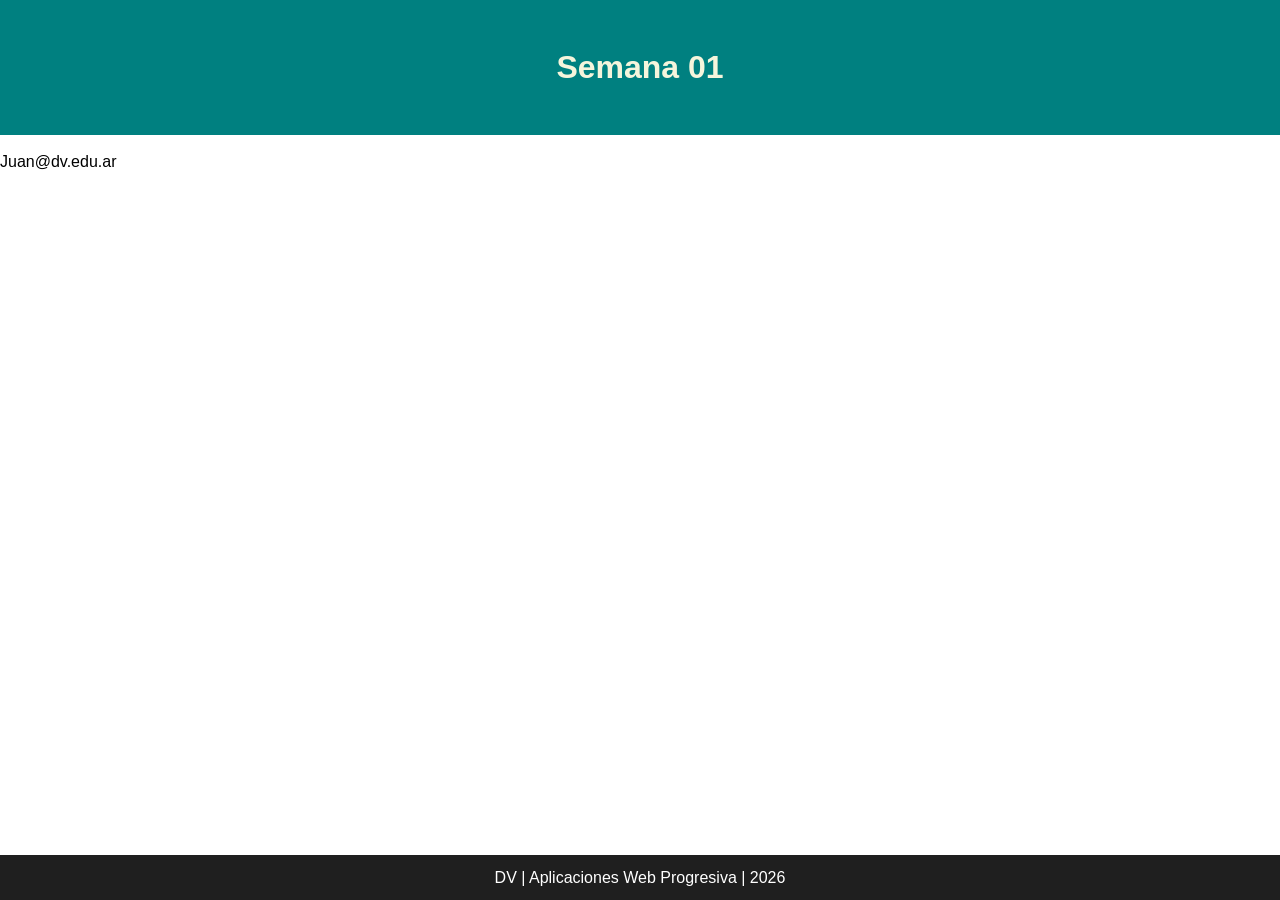
<file: semana-01/index.html>
<!DOCTYPE html>
<html lang="es">
<head>
    <meta charset="UTF-8">
    <meta name="viewport" content="width=device-width, initial-scale=1.0">
    <title>Objetos</title>
    <link rel="stylesheet" href="style.css">
</head>
<body>
    <header>
        <h1>Objetos</h1>
    </header>
    <main>
        <ul>
            <li id="nombre"></li>
            <li id="email"></li>
        </ul>
    </main>
    <footer>
        <p>DV | Aplicaciones Web Progresiva | 2026</p>
    </footer>
    <script src="Persona.js"></script>
    <script src="app.js"></script>
</body>
</html>
</file>
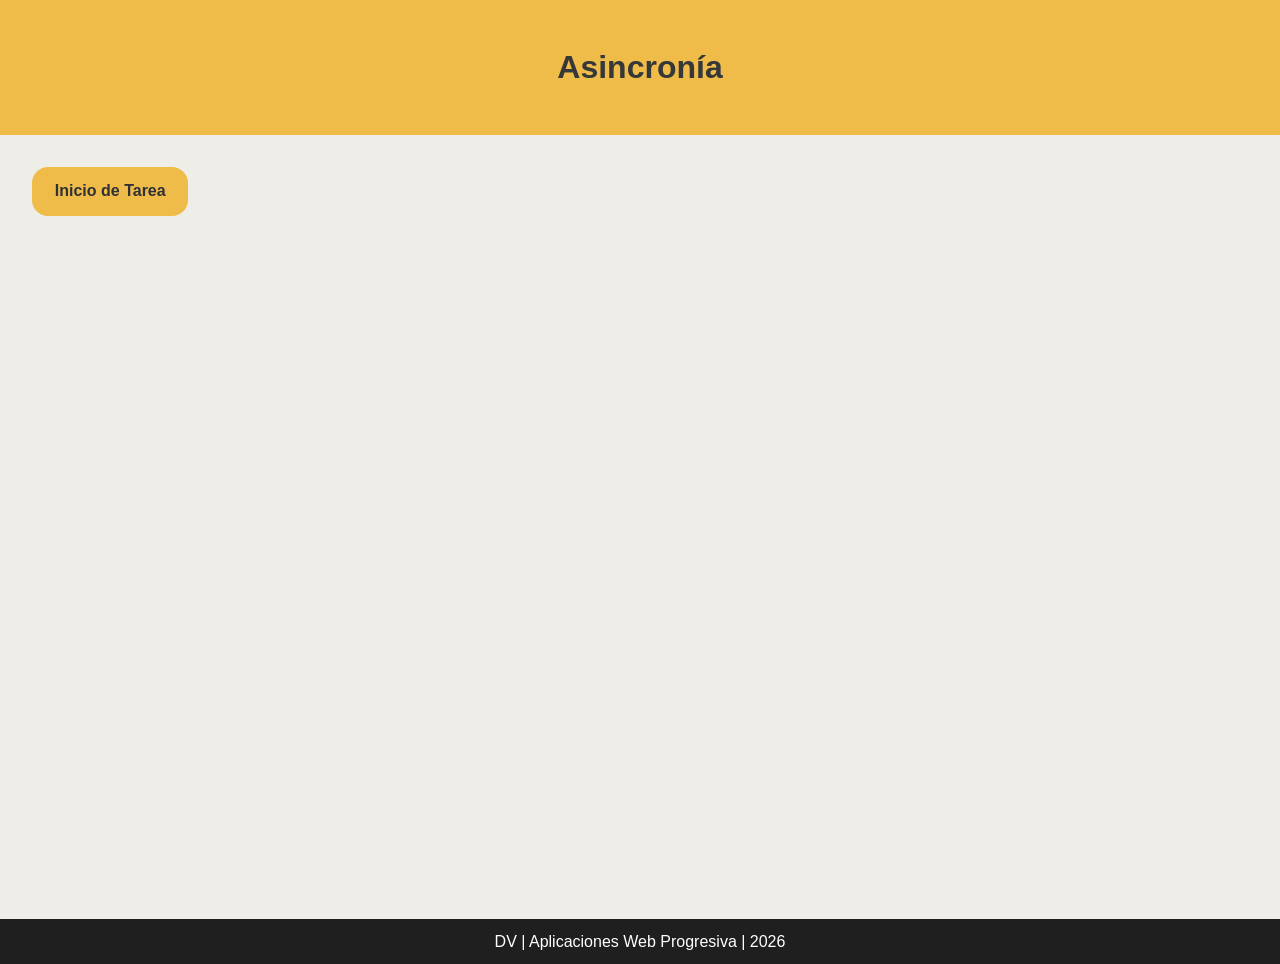
<file: semana-03/index.html>
<!DOCTYPE html>
<html lang="es">
<head>
    <meta charset="UTF-8">
    <meta name="viewport" content="width=device-width, initial-scale=1.0">
    <title>Asincronía</title>
    <link rel="stylesheet" href="style.css">
</head>
<body>
    <header>
        <h1>Asincronía</h1>
    </header>
    <main>
        <button id="btn-iniciar" type="button" class="btn btn-primary">Inicio de Tarea</button>
    </main>
    <footer>
        <p>DV | Aplicaciones Web Progresiva | 2026</p>
    </footer>
    <script src="script.js" type="module"></script>
</body>
</html>
</file>
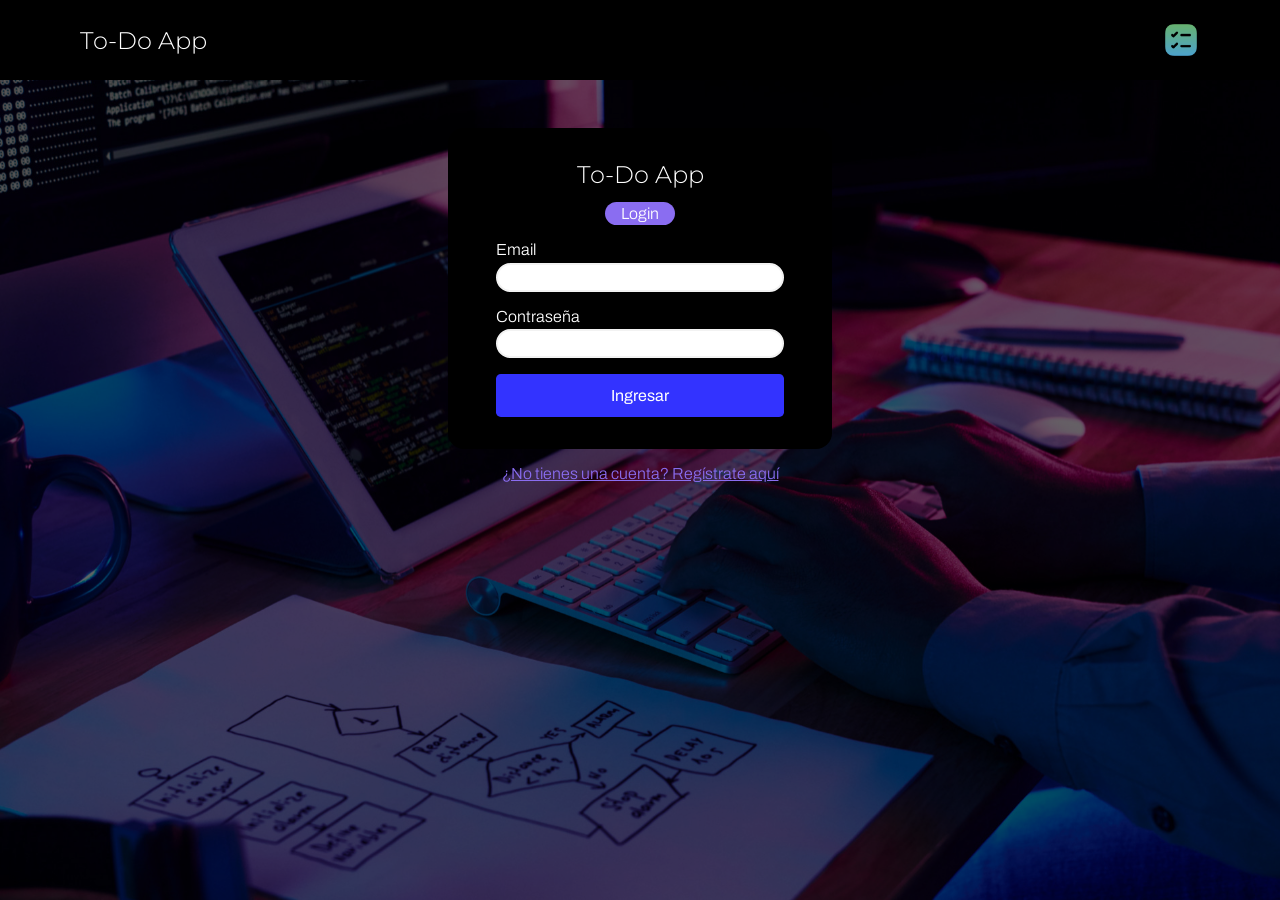
<file: semana-05/index.html>
<!DOCTYPE html>
<html lang="es">

<head>
  <meta charset="UTF-8">
  <meta http-equiv="X-UA-Compatible" content="IE=edge">
  <meta name="viewport" content="width=device-width, initial-scale=1.0">
  <title>ToDo App</title>
  <link rel="icon" type="image/x-icon" href="assets/logo.png">
  <meta name="description" />


  <!-- ---------------- estilos compartidos de login y signup ---------------- -->
  <link rel="stylesheet" href="css/loginSignupStyles.css">

  <!-- ---------------------- logica aplicada en login ----------------------- -->
  <script src="scripts/utils.js"></script>
  <script src="scripts/login.js" defer></script>

</head>

<body>

  <header class="container">
    <nav>
      <h1>To-Do App</h1>
      <img src="assets/logo.png" alt="logo">
    </nav>
  </header>

  <div class="container">
    <form>
      <div class="form-header">
        <h2>To-Do App</h2>
        <p class="rounded">Login</p>
      </div>

      <label>Email</label>
      <input id="inputEmail" type="text">
      <label>Contraseña</label>
      <input id="inputPassword" type="password">

      <button type="submit">Ingresar</button>

    </form>

    <div class="ingresarA">
      <a href="register.html">¿No tienes una cuenta? Regístrate aquí</a>
    </div>

  </div>

</body>

</html>
</file>
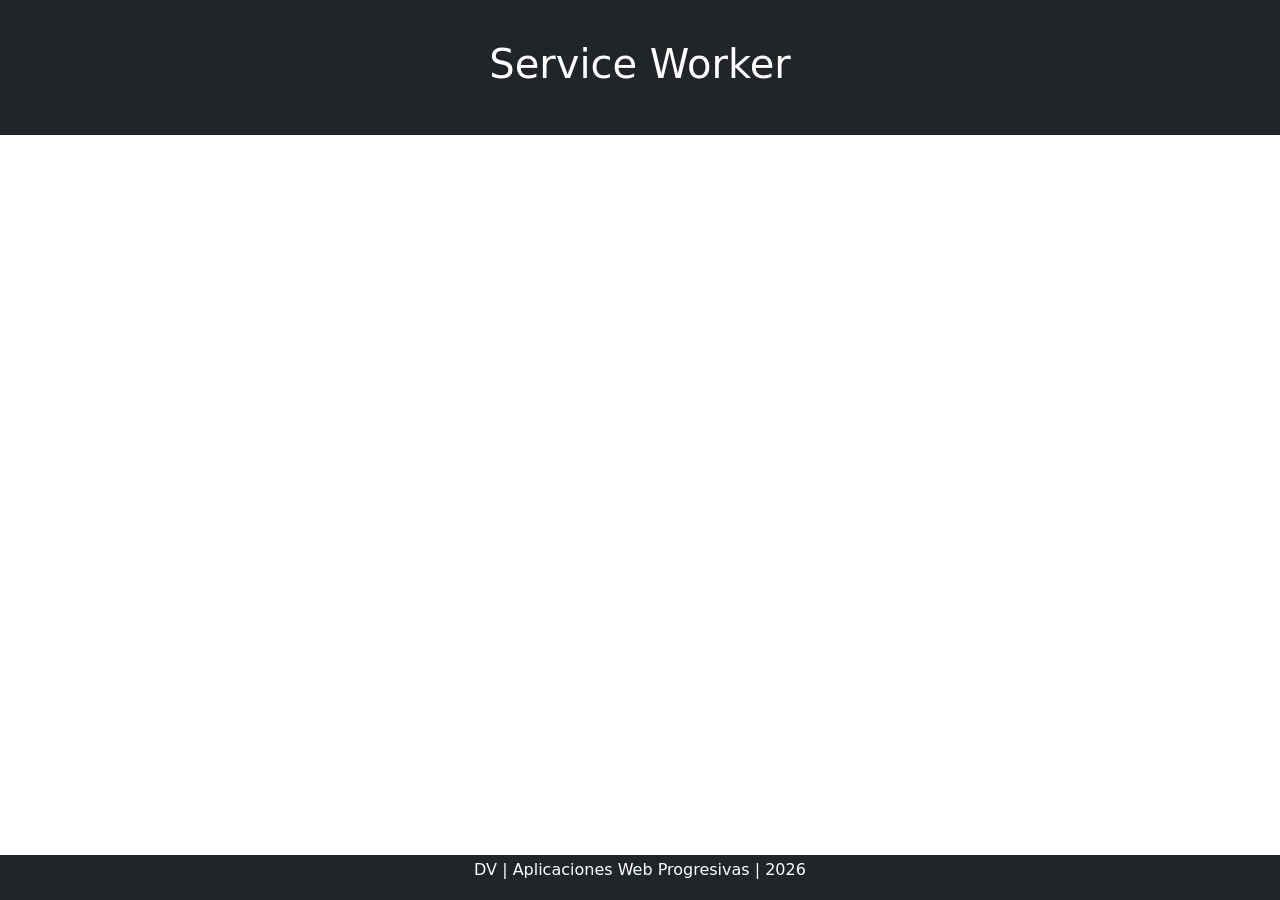
<file: semana-10/index.html>
<!DOCTYPE html>
<html lang="es">
<head>
    <meta charset="UTF-8">
    <meta name="viewport" content="width=device-width, initial-scale=1.0">
    <title>Service Worker</title>
    <link href="https://cdn.jsdelivr.net/npm/bootstrap@5.3.8/dist/css/bootstrap.min.css" rel="stylesheet" integrity="sha384-sRIl4kxILFvY47J16cr9ZwB07vP4J8+LH7qKQnuqkuIAvNWLzeN8tE5YBujZqJLB" crossorigin="anonymous">
    <link rel="stylesheet" href="style.css">
    <script src="app.js" defer></script>
</head>
<body>
    <header class="bg-dark">
        <h1 class="text-white"> Service Worker</h1>
    </header>
    <main class="container">


    </main>
    <footer class="bg-dark text-white">
        <p>DV | Aplicaciones Web Progresivas | 2026</p>
    </footer>
</body>
</html>
</file>
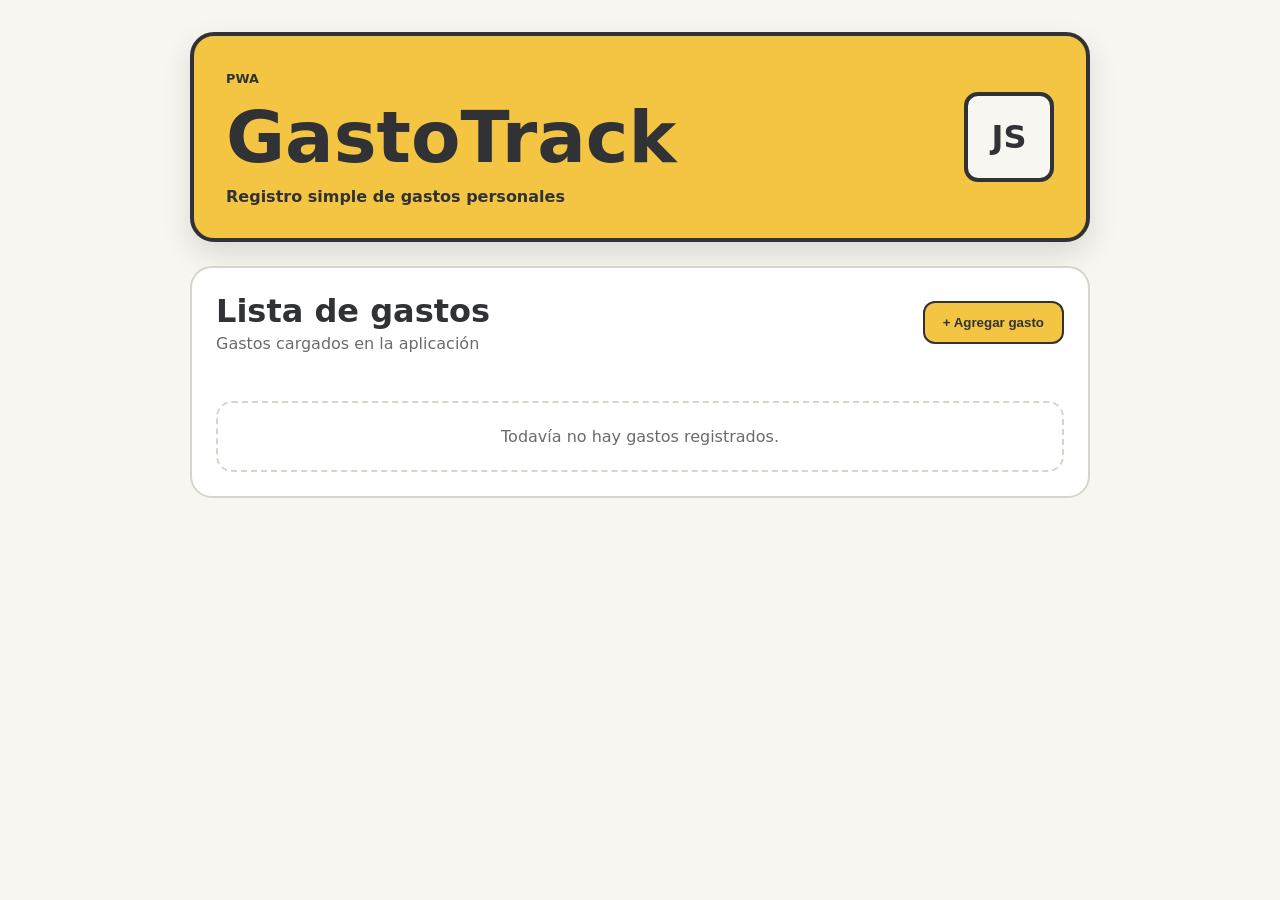
<file: semana-11/index.html>
<!DOCTYPE html>
<html lang="es">
<head>
    <meta charset="UTF-8">
    <meta name="viewport" content="width=device-width, initial-scale=1.0">
    <title>App de Gastos</title>
    <link rel="stylesheet" href="style.css">
    <link rel="manifest" href="manifest.json">
    <link rel="shortcut icon" href="icons/icon-192.png" type="image/png">
</head>
<body>

  <main class="app">
    <section class="hero">
      <div>
        <span class="eyebrow">PWA</span>
        <h1>GastoTrack</h1>
        <p>Registro simple de gastos personales</p>
      </div>

      <div class="icon-box">JS</div>
    </section>

    <section class="panel">
      <div class="panel-header">
        <div>
          <h2>Lista de gastos</h2>
          <p>Gastos cargados en la aplicación</p>
        </div>

        <button id="btnAbrirModal" class="btn-primary">
          + Agregar gasto
        </button>
      </div>

      <ul id="listaGastos" class="expense-list"></ul>

      <div id="estadoVacio" class="empty-state">
        Todavía no hay gastos registrados.
      </div>
    </section>
  </main>

  <div id="modalGasto" class="modal">
    <div class="modal-card">
      <div class="modal-header">
        <h2>Nuevo gasto</h2>
        <button id="btnCerrarModal" class="btn-close">×</button>
      </div>

      <form id="formGasto">
        <label> Descripción
          <input type="text" id="descripcion" placeholder="Ej: Café" required />
        </label>

        <label> Monto
          <input type="number" id="monto" placeholder="Ej: 1500" required />
        </label>

        <div class="modal-actions">
          <button type="button" id="btnCancelar" class="btn-secondary"> Cancelar </button>

          <button type="submit" class="btn-primary"> Guardar gasto </button>
        </div>
      </form>
    </div>
  </div>
    
  <script src="js/app.js" type="module"></script>
</body>
</html>
</file>
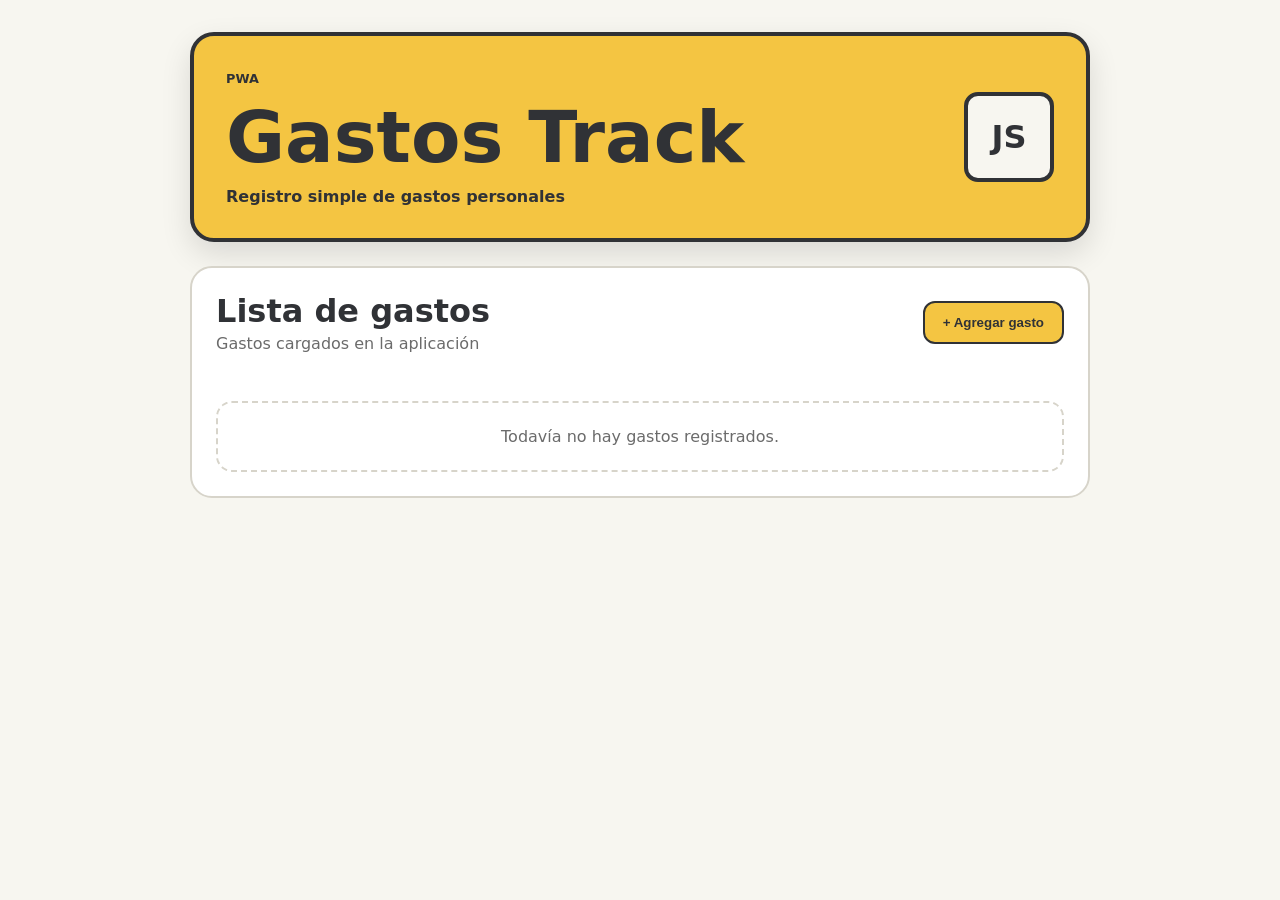
<file: semana-12/index.html>
<!DOCTYPE html>
<html lang="es">
<head>
    <meta charset="UTF-8">
    <meta name="viewport" content="width=device-width, initial-scale=1.0">
    <title>App de Gastos</title>
    <link rel="stylesheet" href="style.css">
    <link rel="manifest" href="manifest.json">
    <link rel="shortcut icon" href="icons/icon-192.png" type="image/png">
</head>
<body>

  <main class="app">
    <section class="hero">
      <div>
        <span class="eyebrow">PWA</span>
        <h1>Gastos Track</h1>
        <p>Registro simple de gastos personales</p>
      </div>

      <div class="icon-box">JS</div>
    </section>

    <section class="panel">
      <div class="panel-header">
        <div>
          <h2>Lista de gastos</h2>
          <p>Gastos cargados en la aplicación</p>
        </div>

        <button id="btnAbrirModal" class="btn-primary">
          + Agregar gasto
        </button>
      </div>

      <ul id="listaGastos" class="expense-list"></ul>

      <div id="estadoVacio" class="empty-state">
        Todavía no hay gastos registrados.
      </div>
    </section>
  </main>

  <div id="modalGasto" class="modal">
    <div class="modal-card">
      <div class="modal-header">
        <h2>Nuevo gasto</h2>
        <button id="btnCerrarModal" class="btn-close">×</button>
      </div>

      <form id="formGasto">
        <label> Descripción
          <input type="text" id="descripcion" placeholder="Ej: Café" required />
        </label>

        <label> Monto
          <input type="number" id="monto" placeholder="Ej: 1500" required />
        </label>

        <div class="modal-actions">
          <button type="button" id="btnCancelar" class="btn-secondary"> Cancelar </button>

          <button type="submit" class="btn-primary"> Guardar gasto </button>
        </div>
      </form>
    </div>
  </div>
    
  <script src="js/app.js" type="module"></script>
</body>
</html>
</file>
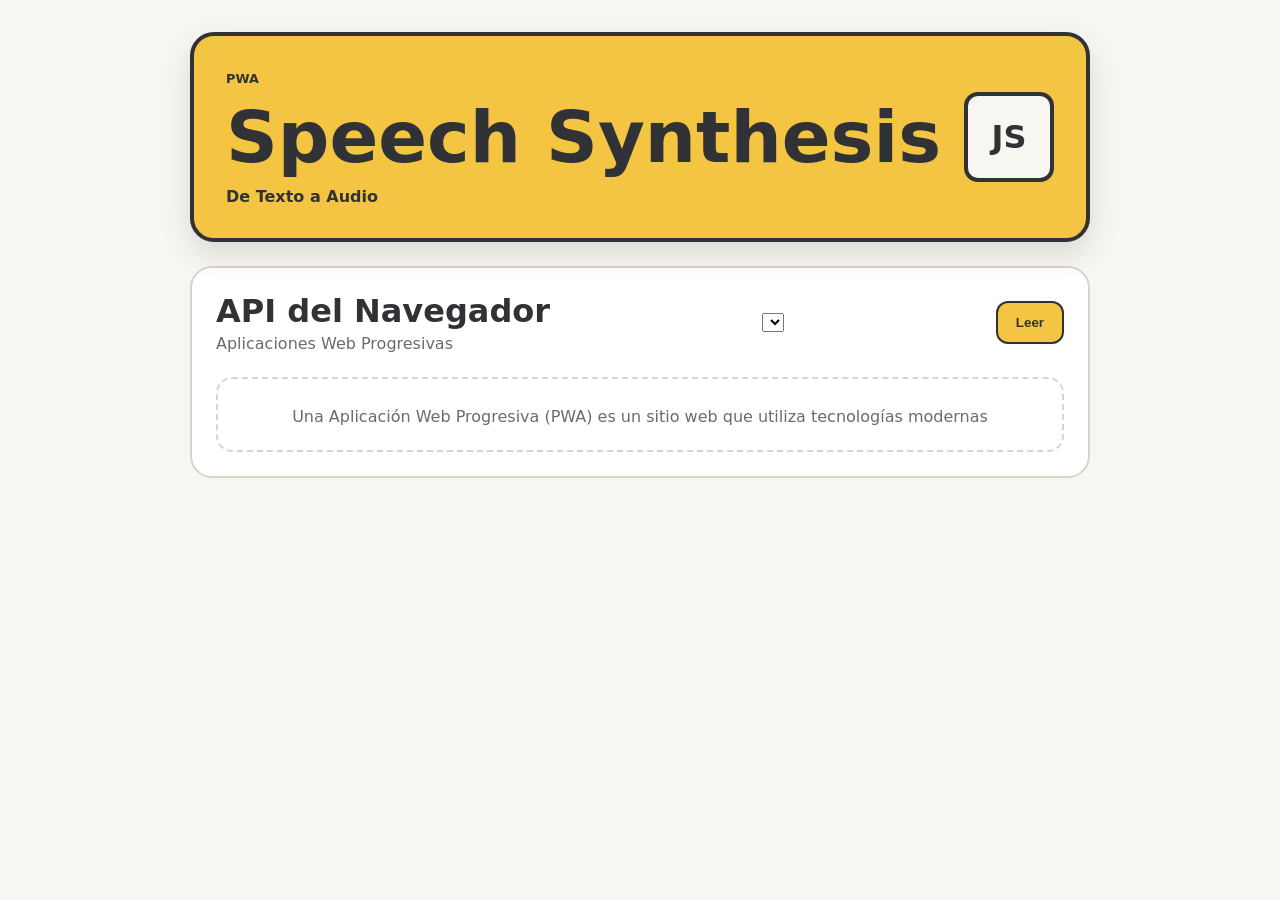
<file: semana-13/index.html>
<!DOCTYPE html>
<html lang="es">
<head>
    <meta charset="UTF-8">
    <meta name="viewport" content="width=device-width, initial-scale=1.0">
    <title>Speech Synthesis</title>
    <link rel="stylesheet" href="style.css">
    <link rel="manifest" href="manifest.json">
    <link rel="shortcut icon" href="icons/icon-192.png" type="image/png">
</head>
<body>

  <main class="app">
    <section class="hero">
      <div>
        <span class="eyebrow">PWA</span>
        <h1>Speech Synthesis</h1>
        <p>De Texto a Audio</p>
      </div>

      <div class="icon-box">JS</div>
      <div class="msg hide">
        <p> Si conexión</p>
      </div>
    </section>

    <section class="panel">
      <div class="panel-header">
        <div>
          <h2>API del Navegador</h2>
          <p>Aplicaciones Web Progresivas</p>
        </div>
        <select id="sVoces"></select>
        <button id="btnLeer" class="btn-primary">
          Leer
        </button>
      </div>

      <div class="empty-state">
          <p id="pTexto">Una Aplicación Web Progresiva (PWA) es un sitio web que utiliza tecnologías modernas</p>
      </div>
    </section>
  </main>

  <div id="modalGasto" class="modal">
    <div class="modal-card">
      <div class="modal-header">
        <h2>Nuevo gasto</h2>
        <button id="btnCerrarModal" class="btn-close">×</button>
      </div>

      <form id="formGasto">
        <label> Descripción
          <input type="text" id="descripcion" placeholder="Ej: Café" required />
        </label>

        <label> Monto
          <input type="number" id="monto" placeholder="Ej: 1500" required />
        </label>

        <div class="modal-actions">
          <button type="button" id="btnCancelar" class="btn-secondary"> Cancelar </button>

          <button type="submit" class="btn-primary"> Guardar gasto </button>
        </div>
      </form>
    </div>
  </div>
    
  <script src="js/app.js" type="module" defer></script>
</body>
</html>
</file>
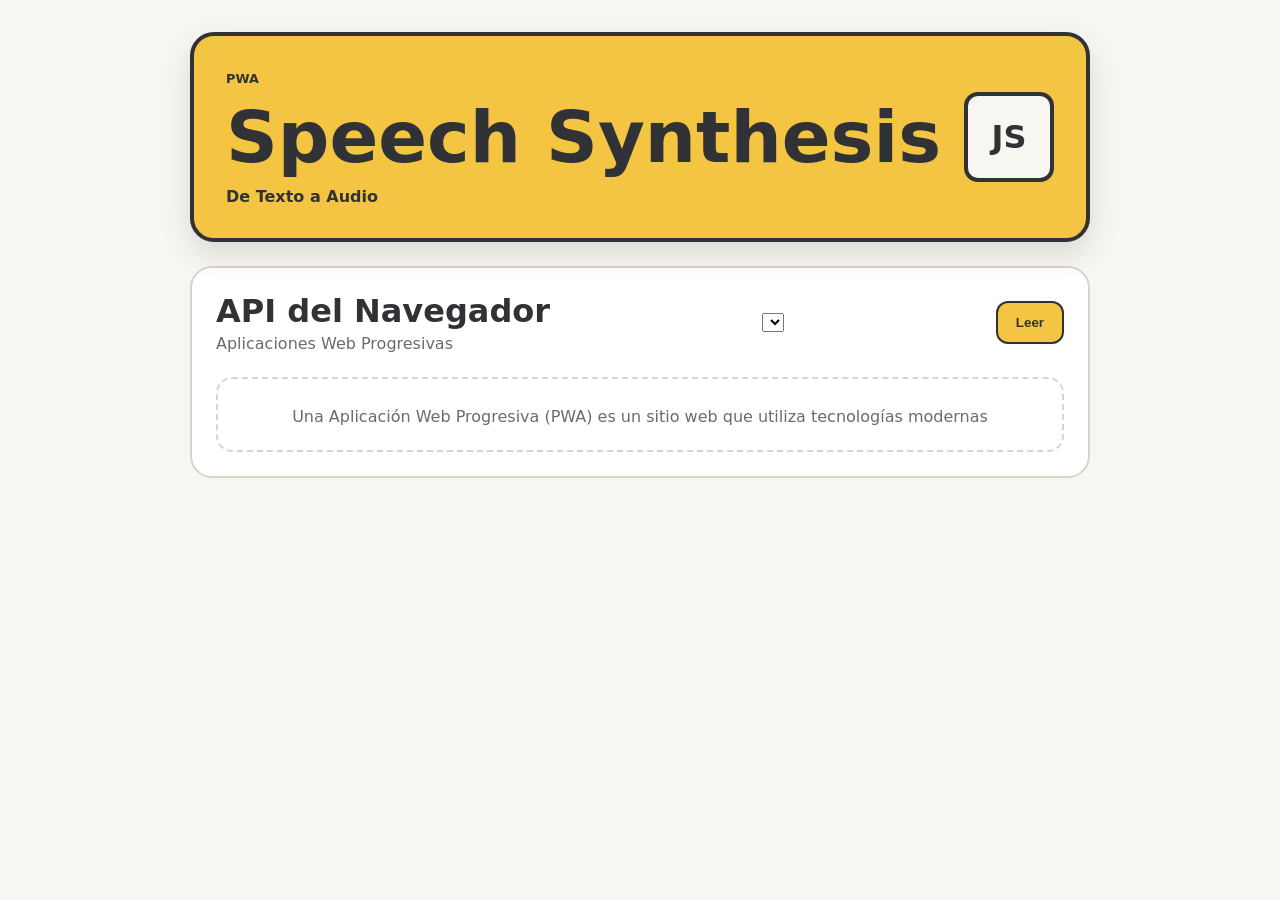
<file: semana-14/index.html>
<!DOCTYPE html>
<html lang="es">
<head>
    <meta charset="UTF-8">
    <meta name="viewport" content="width=device-width, initial-scale=1.0">
    <title>Speech Synthesis</title>
    <link rel="stylesheet" href="style.css">
    <link rel="manifest" href="manifest.json">
    <link rel="shortcut icon" href="icons/icon-192.png" type="image/png">
</head>
<body>

  <main class="app">
    <section class="hero">
      <div>
        <span class="eyebrow">PWA</span>
        <h1>Speech Synthesis</h1>
        <p>De Texto a Audio</p>
      </div>

      <div class="icon-box">JS</div>
      <div class="msg hide">
        <p> Si conexión</p>
      </div>
    </section>

    <section class="panel">
      <div class="panel-header">
        <div>
          <h2>API del Navegador</h2>
          <p>Aplicaciones Web Progresivas</p>
        </div>
        <select id="sVoces"></select>
        <button id="btnLeer" class="btn-primary">
          Leer
        </button>
        <button id="btnInstall" class="btn-primary hide">Install</button>
      </div>

      <div class="empty-state">
          <p id="pTexto">Una Aplicación Web Progresiva (PWA) es un sitio web que utiliza tecnologías modernas</p>
      </div>
    </section>
  </main>

  <div id="modalGasto" class="modal">
    <div class="modal-card">
      <div class="modal-header">
        <h2>Nuevo gasto</h2>
        <button id="btnCerrarModal" class="btn-close">×</button>
      </div>

      <form id="formGasto">
        <label> Descripción
          <input type="text" id="descripcion" placeholder="Ej: Café" required />
        </label>

        <label> Monto
          <input type="number" id="monto" placeholder="Ej: 1500" required />
        </label>

        <div class="modal-actions">
          <button type="button" id="btnCancelar" class="btn-secondary"> Cancelar </button>

          <button type="submit" class="btn-primary"> Guardar gasto </button>
        </div>
      </form>
    </div>
  </div>
    
  <script src="js/app.js" type="module" defer></script>
</body>
</html>
</file>
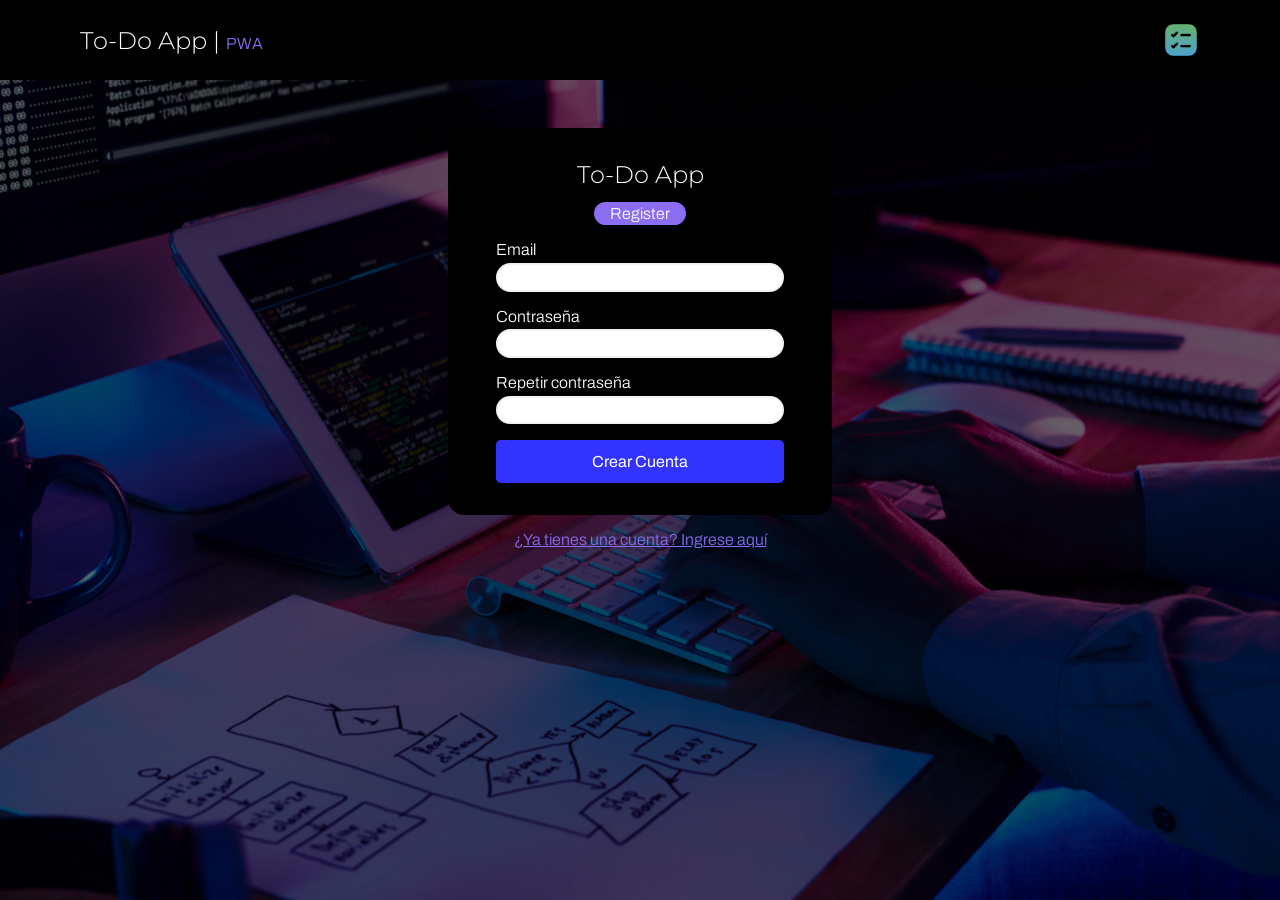
<file: semana-05/register.html>
<!DOCTYPE html>
<html lang="es">

<head>
  <meta charset="UTF-8">
  <meta http-equiv="X-UA-Compatible" content="IE=edge">
  <meta name="viewport" content="width=device-width, initial-scale=1.0">
  <title>ToDo App</title>
  <link rel="icon" type="image/x-icon" href="assets/logo.png">
  <meta name="description"/>


  <!-- ---------------- estilos compartidos de login y signup ---------------- -->
  <link rel="stylesheet" href="css/loginSignupStyles.css">


  <!-- ---------------------- logica aplicada en register -------------------- -->
  <script src="scripts/utils.js"></script>
  <script src="scripts/register.js" defer></script>

</head>

<body>
  <header class="container">
    <nav>
      <h1>To-Do App | <span>PWA</span></h1>
      <img src="assets/logo.png" alt="logo">
    </nav>
  </header>

  <div class="container">
    <form>
      <div class="form-header">
        <h2>To-Do App</h2>
        <p class="rounded">Register</p>
      </div>

      <label>Email</label>
      <input id="inputEmail" type="text">

      <label>Contraseña</label>
      <input id="inputPassword" type="password">

      <label>Repetir contraseña</label>
      <input id="inputPasswordRepetida" type="password">

      <button type="submit">Crear Cuenta</button>
    </form>

    <div class="ingresarA">
      <a href="index.html">¿Ya tienes una cuenta? Ingrese aquí</a>
    </div>
  </div>

</body>

</html>
</file>
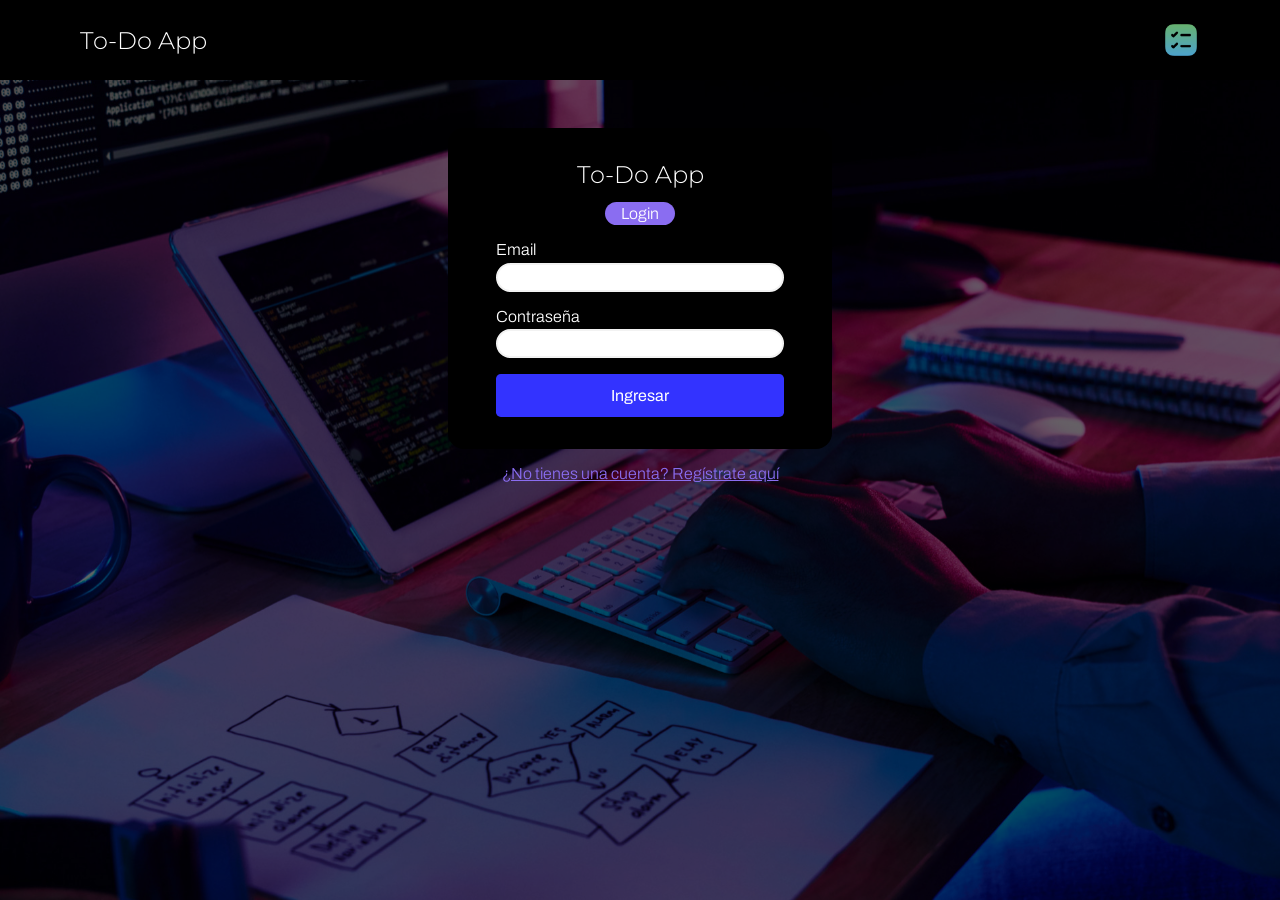
<file: semana-05/tareas.html>
<!DOCTYPE html>
<html lang="es">

<head>
  <meta charset="UTF-8">
  <meta http-equiv="X-UA-Compatible" content="IE=edge">
  <meta name="viewport" content="width=device-width, initial-scale=1.0">
  <title>ToDo App</title>
  <link rel="icon" type="image/x-icon" href="assets/logo.png">
  <meta name="description" />

  <!-- ----------------------------- estilos CSS ----------------------------- -->
  <link rel="stylesheet" href="./css/tasksStyles.css">

  <!-- ------------------- libreria de iconos Fontawesome -------------------- -->
  <link rel="stylesheet" href="https://cdnjs.cloudflare.com/ajax/libs/font-awesome/6.1.1/css/all.min.css"
    integrity="sha512-KfkfwYDsLkIlwQp6LFnl8zNdLGxu9YAA1QvwINks4PhcElQSvqcyVLLD9aMhXd13uQjoXtEKNosOWaZqXgel0g=="
    crossorigin="anonymous" referrerpolicy="no-referrer" />

  <!-- logica de la página -->
  <script src="scripts/taks.js"></script>

</head>

<body>

  <!-- cabecera con barra de navegación -->
  <header class="container">
    <nav>
      <h1>To-Do App</h1>

      <div class="user-info">
        <p>username</p>
        <div class="user-image"></div>
        <button id="closeApp"><i class="fa-solid fa-right-from-bracket"></i> Cerrar sesión</button>
      </div>
    </nav>
  </header>

  <main class="container">
    <!-- carga de tareas -->
    <form class="nueva-tarea">
      <input id="nuevaTarea" type="text" placeholder="nueva tarea">
      <button type="submit"><i class="fa-solid fa-pencil"></i> Crear tarea</button>
    </form>

    <!-- contenedor vacío para las que pasen a pendientes -->
    <ul class="tareas-pendientes">
    </ul>

    <h2>Tareas finalizadas <span id="cantidad-finalizadas">0</span></h2>
    <!-- contenedor vacío para las que pasen a terminadas -->
    <ul class="tareas-terminadas">
    </ul>

  </main>


  <footer>
    <img src="assets/logo.png" alt="logo">
    <p>| PWA</p>
  </footer>
</body>

</html>
</file>
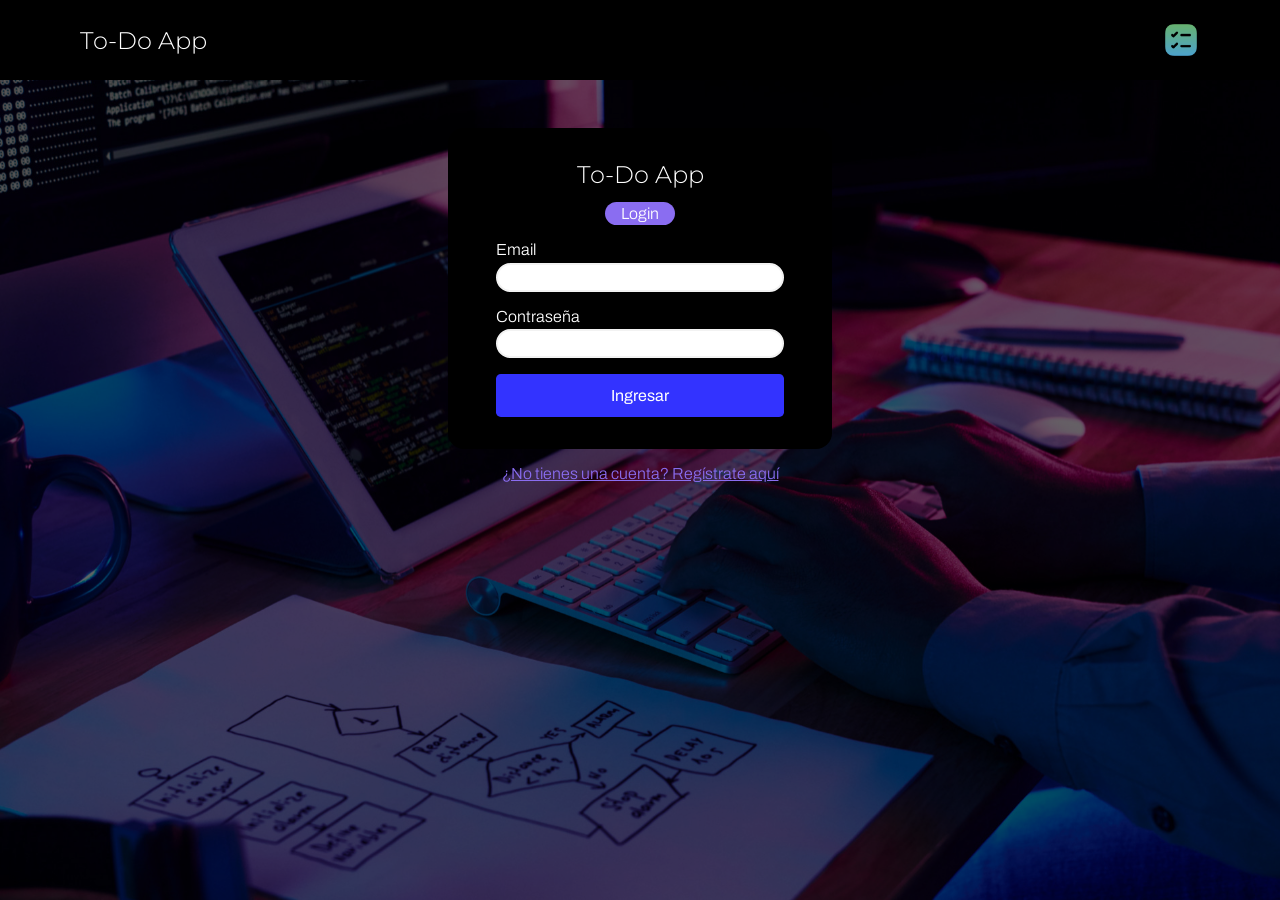
<file: semana-06/tareas.html>
<!DOCTYPE html>
<html lang="es">

<head>
  <meta charset="UTF-8">
  <meta http-equiv="X-UA-Compatible" content="IE=edge">
  <meta name="viewport" content="width=device-width, initial-scale=1.0">
  <title>ToDo App</title>
  <link rel="icon" type="image/x-icon" href="assets/logo.png">
  <meta name="description" />

  <!-- ----------------------------- estilos CSS ----------------------------- -->
  <link rel="stylesheet" href="./css/tasksStyles.css">

  <!-- ------------------- libreria de iconos Fontawesome -------------------- -->
  <link rel="stylesheet" href="https://cdnjs.cloudflare.com/ajax/libs/font-awesome/6.1.1/css/all.min.css"
    integrity="sha512-KfkfwYDsLkIlwQp6LFnl8zNdLGxu9YAA1QvwINks4PhcElQSvqcyVLLD9aMhXd13uQjoXtEKNosOWaZqXgel0g=="
    crossorigin="anonymous" referrerpolicy="no-referrer" />

  <!-- logica de la página -->
  <script src="scripts/taks.js" defer></script>

</head>

<body>

  <!-- cabecera con barra de navegación -->
  <header class="container">
    <nav>
      <h1>To-Do App</h1>

      <div class="user-info">
        <p>username</p>
        <div class="user-image"></div>
        <button id="closeApp"><i class="fa-solid fa-right-from-bracket"></i> Cerrar sesión</button>
      </div>
    </nav>
  </header>

  <main class="container">
    <!-- carga de tareas -->
    <form class="nueva-tarea">
      <input id="nuevaTarea" type="text" placeholder="nueva tarea">
      <button type="submit"><i class="fa-solid fa-pencil"></i> Crear tarea</button>
    </form>

    <!-- contenedor vacío para las que pasen a pendientes -->
    <ul class="tareas-pendientes">
    </ul>

    <h2>Tareas finalizadas <span id="cantidad-finalizadas">0</span></h2>
    <!-- contenedor vacío para las que pasen a terminadas -->
    <ul class="tareas-terminadas">
    </ul>

  </main>


  <footer>
    <img src="assets/logo.png" alt="logo">
    <p>| PWA</p>
  </footer>
</body>

</html>
</file>
<file: semana-01/style.css>
* {
    margin: 0;
    padding: 0;
    font-family: 'Segoe UI', Tahoma, Geneva, Verdana, sans-serif;
}
header {
    height: 15vh;
    display: flex;
    justify-content: center;
    align-items: center;
    background-color: teal;
    color: white;
}
h1 {
    color: beige;
}
main {
    min-height: 80vh;
}

footer {
    height: 5vh;
    display: flex;
    justify-content: center;
    align-items: center;
    background-color: #1f1f1f;
    color: white;
}
</file>
<file: semana-03/style.css>
* {
    margin: 0;
    padding: 0;
    font-family: 'Segoe UI', Tahoma, Geneva, Verdana, sans-serif;
}
header {
    height: 15vh;
    display: flex;
    justify-content: center;
    align-items: center;
    background-color: #efbc49;
    color: white;
}
h1 {
    color: #363739;
}
main {
    min-height: 80vh;
    padding: 32px;
}

footer {
    height: 5vh;
    display: flex;
    justify-content: center;
    align-items: center;
    background-color: #1f1f1f;
    color: white;
}

/* =========================
   THEME TOKENS
========================= */
:root {
  --color-bg-light: #efede8;
  --color-bg-dark: #35353a;
  --color-accent: #efbc49;
  --color-text-dark: #2f3136;
  --color-text-light: #f4f2ec;
  --color-border: #c9c4b8;

  --radius-sm: 10px;
  --radius-md: 16px;
  --radius-lg: 24px;

  --shadow-soft: 0 8px 24px rgba(0, 0, 0, 0.08);
  --shadow-dark: 0 10px 28px rgba(0, 0, 0, 0.18);

  --transition: 0.25s ease;
  --font-main: "Inter", "Segoe UI", Arial, sans-serif;
}

/* =========================
   BASE
========================= */
body {
  font-family: var(--font-main);
  background: var(--color-bg-light);
  color: var(--color-text-dark);
  margin: 0;
}

.theme-light {
  background: var(--color-bg-light);
  color: var(--color-text-dark);
}

.theme-dark {
  background: var(--color-bg-dark);
  color: var(--color-text-light);
}

.section-surface {
  padding: 2rem;
  border: 1px solid var(--color-border);
}

/* =========================
   BUTTONS
========================= */
.btn {
  display: inline-flex;
  align-items: center;
  justify-content: center;
  gap: 0.5rem;

  font-family: var(--font-main);
  font-size: 1rem;
  font-weight: 700;
  line-height: 1;
  text-decoration: none;

  padding: 0.9rem 1.3rem;
  border-radius: var(--radius-md);
  border: 2px solid transparent;
  cursor: pointer;
  transition: all var(--transition);
  min-height: 48px;
}

.btn:focus-visible {
  outline: 3px solid rgba(212, 178, 90, 0.35);
  outline-offset: 2px;
}

/* principal mostaza */
.btn-primary {
  background: var(--color-accent);
  color: var(--color-text-dark);
  border-color: var(--color-accent);
}

.btn-primary:hover {
  transform: translateY(-1px);
  box-shadow: var(--shadow-soft);
  filter: brightness(0.98);
}

/* oscuro */
.btn-dark {
  background: var(--color-bg-dark);
  color: var(--color-text-light);
  border-color: var(--color-bg-dark);
}

.btn-dark:hover {
  transform: translateY(-1px);
  box-shadow: var(--shadow-dark);
}

/* claro */
.btn-light {
  background: var(--color-bg-light);
  color: var(--color-text-dark);
  border-color: var(--color-border);
}

.btn-light:hover {
  background: #f7f5f0;
}

/* outline mostaza */
.btn-outline-accent {
  background: transparent;
  color: var(--color-accent);
  border-color: var(--color-accent);
}

.btn-outline-accent:hover {
  background: var(--color-accent);
  color: var(--color-text-dark);
}

/* outline oscuro */
.btn-outline-dark {
  background: transparent;
  color: var(--color-text-dark);
  border-color: var(--color-text-dark);
}

.btn-outline-dark:hover {
  background: var(--color-text-dark);
  color: var(--color-text-light);
}

/* tamaños */
.btn-sm {
  padding: 0.65rem 1rem;
  min-height: 40px;
  font-size: 0.92rem;
  border-radius: var(--radius-sm);
}

.btn-lg {
  padding: 1.1rem 1.6rem;
  min-height: 56px;
  font-size: 1.05rem;
  border-radius: var(--radius-lg);
}

/* =========================
   CARDS
========================= */
.card {
  background: #ffffff;
  color: var(--color-text-dark);
  border: 1px solid var(--color-border);
  border-radius: var(--radius-lg);
  box-shadow: var(--shadow-soft);
  overflow: hidden;
}

.card-dark {
  background: var(--color-bg-dark);
  color: var(--color-text-light);
  border: 1px solid rgba(255,255,255,0.08);
  box-shadow: var(--shadow-dark);
}

.card-accent {
  background: var(--color-accent);
  color: var(--color-text-dark);
  border: none;
  box-shadow: var(--shadow-soft);
}

.card-header,
.card-body,
.card-footer {
  padding: 1.25rem 1.4rem;
}

.card-header {
  border-bottom: 1px solid rgba(0,0,0,0.08);
  font-weight: 800;
  font-size: 1.15rem;
}

.card-dark .card-header {
  border-bottom: 1px solid rgba(255,255,255,0.08);
}

.card-footer {
  border-top: 1px solid rgba(0,0,0,0.08);
}

.card-dark .card-footer {
  border-top: 1px solid rgba(255,255,255,0.08);
}

.card-title {
  margin: 0 0 0.6rem;
  font-size: 1.8rem;
  font-weight: 800;
  line-height: 1.1;
}

.card-subtitle {
  margin: 0 0 1rem;
  font-size: 1rem;
  opacity: 0.82;
}

.card-text {
  margin: 0;
  font-size: 1rem;
  line-height: 1.6;
}

.card-hover {
  transition: transform var(--transition), box-shadow var(--transition);
}

.card-hover:hover {
  transform: translateY(-4px);
  box-shadow: 0 14px 34px rgba(0,0,0,0.12);
}

/* =========================
   LIST GROUP
========================= */
.list-group {
  display: flex;
  flex-direction: column;
  gap: 0.75rem;
  padding: 0;
  margin: 0;
  list-style: none;
}

.list-group-flush {
  gap: 0;
  border: 1px solid var(--color-border);
  border-radius: var(--radius-lg);
  overflow: hidden;
}

.list-item {
  display: flex;
  align-items: center;
  gap: 0.9rem;
  padding: 1rem 1.2rem;
  background: #fff;
  color: var(--color-text-dark);
  border: 1px solid var(--color-border);
  border-radius: var(--radius-md);
  transition: all var(--transition);
}

.list-item:hover {
  transform: translateX(4px);
  box-shadow: var(--shadow-soft);
}

.list-item-accent {
  border-left: 6px solid var(--color-accent);
}

.list-item-dark {
  background: var(--color-bg-dark);
  color: var(--color-text-light);
  border-color: rgba(255,255,255,0.08);
}

.list-item-dark:hover {
  box-shadow: var(--shadow-dark);
}

.list-group-flush .list-item {
  border: none;
  border-bottom: 1px solid var(--color-border);
  border-radius: 0;
}

.list-group-flush .list-item:last-child {
  border-bottom: none;
}

.list-bullet {
  width: 14px;
  height: 14px;
  border-radius: 999px;
  background: var(--color-accent);
  flex-shrink: 0;
}

.list-item-content {
  display: flex;
  flex-direction: column;
  gap: 0.25rem;
}

.list-item-title {
  font-size: 1.05rem;
  font-weight: 700;
  line-height: 1.2;
}

.list-item-text {
  font-size: 0.96rem;
  line-height: 1.45;
  opacity: 0.88;
}

/* =========================
   OPTIONAL BADGES
========================= */
.badge {
  display: inline-flex;
  align-items: center;
  justify-content: center;
  padding: 0.38rem 0.7rem;
  border-radius: 999px;
  font-size: 0.8rem;
  font-weight: 700;
}

.badge-accent {
  background: var(--color-accent);
  color: var(--color-text-dark);
}

.badge-dark {
  background: var(--color-bg-dark);
  color: var(--color-text-light);
}

.badge-light {
  background: #fff;
  color: var(--color-text-dark);
  border: 1px solid var(--color-border);
}
</file>
<file: semana-05/css/loginSignupStyles.css>
@import url('./globalStyles.css');

body {
    background-image: url('../assets/wallpaper1.jpg');
    background-repeat: no-repeat;
    background-position: center;
    background-size: cover;
    /* capa sobre fondo */
    box-shadow: inset 0 0 0 1000px rgba(0, 0, 0, .6);

}

header {
    background-color: var(--negro);
    height: 5rem;
    margin-bottom: 3rem;
}

nav {
    padding: 1rem;
    height: 100%;
    display: flex;
    justify-content: space-between;
    align-items: center;
}

nav h1 span {
    font-weight: 300;
    font-size: 1rem;
    color: var(--lila);
}
nav img {
    display: block;
    height: 80%;
}

.container {
    padding: 0 5%;
}

form {
    background-color: var(--negro);
    max-width: 24rem;
    margin: 0 auto;
    padding: 2rem 3rem;
    border-radius: 1rem;
    display: flex;
    flex-direction: column;
}


.form-header {
    display: flex;
    flex-direction: column;
    align-items: center;
    margin-bottom: 1rem;
}

.form-header h2 {
    margin-bottom: .8rem;
}

.form-header p {
    background-color: var(--lila);
    padding: .2rem 1rem;
}

form label {
    margin-bottom: .3rem;
}

form input {
    border-radius: 100vh;
    margin-bottom: 1rem;
    padding: .3rem 1rem;
    border: 2px solid var(--app-grey);
}

form input:focus {
    outline: none;
    border: 2px solid var(--lila);
}

form button{
    background-color: var(--azul);
    color: white;
    padding: .8rem 0;
    border-radius: .3rem;
    font-size: 1rem;
    font-weight: 400;
}
form button:hover{
    background-color: var(--azul-hover);
}

.ingresarA {
    padding: 1rem 0;
    text-align: center;
}

.ingresarA a {
    color: var(--lila);
}
.ingresarA a:hover{
    color: var(--azul);
}
</file>
<file: semana-10/style.css>
header {
    min-height: 15vh;
    display: flex;
    justify-content: center;
    align-items: center;
    gap: 10px;
}

main {
    min-height: 80vh;
}

footer {
    min-height: 5vh;
    display: flex;
    justify-content: center;
    align-items: center;
}
</file>
<file: semana-11/style.css>
:root {
  --yellow: #f4c542;
  --dark: #303236;
  --light: #f7f6f0;
  --white: #ffffff;
  --gray: #6b6b6b;
  --border: #d7d4ca;
  --shadow: 0 12px 30px rgba(0, 0, 0, 0.12);
}

* {
  box-sizing: border-box;
}

body {
  margin: 0;
  font-family: system-ui, sans-serif;
  background: var(--light);
  color: var(--dark);
}

.app {
  width: min(92%, 900px);
  margin: 32px auto;
}

.hero {
  background: var(--yellow);
  border: 4px solid var(--dark);
  border-radius: 24px;
  padding: 32px;
  display: flex;
  justify-content: space-between;
  align-items: center;
  box-shadow: var(--shadow);
}

.eyebrow {
  font-weight: 700;
  font-size: 0.8rem;
}

.hero h1 {
  margin: 8px 0;
  font-size: clamp(2.5rem, 6vw, 4.5rem);
}

.hero p {
  margin: 0;
  font-weight: 600;
}

.icon-box {
  width: 90px;
  height: 90px;
  background: var(--light);
  border: 4px solid var(--dark);
  border-radius: 14px;
  display: grid;
  place-items: center;
  font-size: 2rem;
  font-weight: 900;
}

.panel {
  margin-top: 24px;
  background: var(--white);
  border: 2px solid var(--border);
  border-radius: 22px;
  padding: 24px;
}

.panel-header {
  display: flex;
  justify-content: space-between;
  gap: 16px;
  align-items: center;
}

.panel h2 {
  margin: 0;
  font-size: 2rem;
}

.panel p {
  margin: 4px 0 0;
  color: var(--gray);
}

.btn-primary,
.btn-secondary {
  border: none;
  border-radius: 12px;
  padding: 12px 18px;
  font-weight: 800;
  cursor: pointer;
}

.btn-primary {
  background: var(--yellow);
  color: var(--dark);
  border: 2px solid var(--dark);
}

.btn-secondary {
  background: var(--light);
  color: var(--dark);
  border: 2px solid var(--border);
}

.expense-list {
  list-style: none;
  padding: 0;
  margin: 24px 0 0;
  display: grid;
  gap: 12px;
}

.expense-item {
  background: var(--light);
  border: 2px solid var(--border);
  border-radius: 16px;
  padding: 16px;
  display: flex;
  justify-content: space-between;
  gap: 16px;
}

.expense-item strong {
  display: block;
}

.expense-item span {
  font-weight: 900;
  font-size: 1.2rem;
}

.empty-state {
  margin-top: 24px;
  padding: 24px;
  text-align: center;
  color: var(--gray);
  border: 2px dashed var(--border);
  border-radius: 16px;
}

.modal {
  position: fixed;
  inset: 0;
  background: rgba(48, 50, 54, 0.65);
  display: none;
  place-items: center;
  padding: 20px;
}

.modal.active {
  display: grid;
}

.modal-card {
  width: min(100%, 460px);
  background: var(--white);
  border-radius: 24px;
  border: 4px solid var(--dark);
  padding: 24px;
  box-shadow: var(--shadow);
}

.modal-header {
  display: flex;
  justify-content: space-between;
  align-items: center;
}

.modal-header h2 {
  margin: 0;
}

.btn-close {
  border: none;
  background: var(--yellow);
  border: 2px solid var(--dark);
  border-radius: 10px;
  width: 38px;
  height: 38px;
  font-size: 1.5rem;
  font-weight: 900;
  cursor: pointer;
}

form {
  margin-top: 20px;
  display: grid;
  gap: 16px;
}

label {
  display: grid;
  gap: 8px;
  font-weight: 800;
}

input {
  padding: 14px;
  border-radius: 12px;
  border: 2px solid var(--border);
  font-size: 1rem;
}

input:focus {
  outline: 3px solid rgba(244, 197, 66, 0.5);
  border-color: var(--dark);
}

.modal-actions {
  display: flex;
  justify-content: flex-end;
  gap: 12px;
}

@media (max-width: 640px) {
  .hero,
  .panel-header,
  .expense-item,
  .modal-actions {
    flex-direction: column;
    align-items: stretch;
  }

  .icon-box {
    display: none;
  }
}
</file>
<file: semana-12/style.css>
:root {
  --yellow: #f4c542;
  --dark: #303236;
  --light: #f7f6f0;
  --white: #ffffff;
  --gray: #6b6b6b;
  --border: #d7d4ca;
  --shadow: 0 12px 30px rgba(0, 0, 0, 0.12);
}

* {
  box-sizing: border-box;
}

body {
  margin: 0;
  font-family: system-ui, sans-serif;
  background: var(--light);
  color: var(--dark);
}

.app {
  width: min(92%, 900px);
  margin: 32px auto;
}

.hero {
  background: var(--yellow);
  border: 4px solid var(--dark);
  border-radius: 24px;
  padding: 32px;
  display: flex;
  justify-content: space-between;
  align-items: center;
  box-shadow: var(--shadow);
}

.eyebrow {
  font-weight: 700;
  font-size: 0.8rem;
}

.hero h1 {
  margin: 8px 0;
  font-size: clamp(2.5rem, 6vw, 4.5rem);
}

.hero p {
  margin: 0;
  font-weight: 600;
}

.icon-box {
  width: 90px;
  height: 90px;
  background: var(--light);
  border: 4px solid var(--dark);
  border-radius: 14px;
  display: grid;
  place-items: center;
  font-size: 2rem;
  font-weight: 900;
}

.panel {
  margin-top: 24px;
  background: var(--white);
  border: 2px solid var(--border);
  border-radius: 22px;
  padding: 24px;
}

.panel-header {
  display: flex;
  justify-content: space-between;
  gap: 16px;
  align-items: center;
}

.panel h2 {
  margin: 0;
  font-size: 2rem;
}

.panel p {
  margin: 4px 0 0;
  color: var(--gray);
}

.btn-primary,
.btn-secondary {
  border: none;
  border-radius: 12px;
  padding: 12px 18px;
  font-weight: 800;
  cursor: pointer;
}

.btn-primary {
  background: var(--yellow);
  color: var(--dark);
  border: 2px solid var(--dark);
}

.btn-secondary {
  background: var(--light);
  color: var(--dark);
  border: 2px solid var(--border);
}

.expense-list {
  list-style: none;
  padding: 0;
  margin: 24px 0 0;
  display: grid;
  gap: 12px;
}

.expense-item {
  background: var(--light);
  border: 2px solid var(--border);
  border-radius: 16px;
  padding: 16px;
  display: flex;
  justify-content: space-between;
  gap: 16px;
}

.expense-item strong {
  display: block;
}

.expense-item span {
  font-weight: 900;
  font-size: 1.2rem;
}

.empty-state {
  margin-top: 24px;
  padding: 24px;
  text-align: center;
  color: var(--gray);
  border: 2px dashed var(--border);
  border-radius: 16px;
}

.modal {
  position: fixed;
  inset: 0;
  background: rgba(48, 50, 54, 0.65);
  display: none;
  place-items: center;
  padding: 20px;
}

.modal.active {
  display: grid;
}

.modal-card {
  width: min(100%, 460px);
  background: var(--white);
  border-radius: 24px;
  border: 4px solid var(--dark);
  padding: 24px;
  box-shadow: var(--shadow);
}

.modal-header {
  display: flex;
  justify-content: space-between;
  align-items: center;
}

.modal-header h2 {
  margin: 0;
}

.btn-close {
  border: none;
  background: var(--yellow);
  border: 2px solid var(--dark);
  border-radius: 10px;
  width: 38px;
  height: 38px;
  font-size: 1.5rem;
  font-weight: 900;
  cursor: pointer;
}

form {
  margin-top: 20px;
  display: grid;
  gap: 16px;
}

label {
  display: grid;
  gap: 8px;
  font-weight: 800;
}

input {
  padding: 14px;
  border-radius: 12px;
  border: 2px solid var(--border);
  font-size: 1rem;
}

input:focus {
  outline: 3px solid rgba(244, 197, 66, 0.5);
  border-color: var(--dark);
}

.modal-actions {
  display: flex;
  justify-content: flex-end;
  gap: 12px;
}

@media (max-width: 640px) {
  .hero,
  .panel-header,
  .expense-item,
  .modal-actions {
    flex-direction: column;
    align-items: stretch;
  }

  .icon-box {
    display: none;
  }
}
</file>
<file: semana-13/style.css>
:root {
  --yellow: #f4c542;
  --dark: #303236;
  --light: #f7f6f0;
  --white: #ffffff;
  --gray: #6b6b6b;
  --border: #d7d4ca;
  --shadow: 0 12px 30px rgba(0, 0, 0, 0.12);
}

* {
  box-sizing: border-box;
}

body {
  margin: 0;
  font-family: system-ui, sans-serif;
  background: var(--light);
  color: var(--dark);
}

.app {
  width: min(92%, 900px);
  margin: 32px auto;
}

.hero {
  background: var(--yellow);
  border: 4px solid var(--dark);
  border-radius: 24px;
  padding: 32px;
  display: flex;
  justify-content: space-between;
  align-items: center;
  box-shadow: var(--shadow);
  position: relative;
}

.msg {
  background-color: tomato;
  color: #ffffff;
  padding: 10px;
  border-radius: 12px;
  width: 120px;
  display: flex;
  justify-content: center;
  position: absolute;
  top: 10px;
  right: 10px;
  box-shadow: 2px 2px 5px var(--gray);
}


.hide {
  display: none;
}

.eyebrow {
  font-weight: 700;
  font-size: 0.8rem;
}

.hero h1 {
  margin: 8px 0;
  font-size: clamp(2.5rem, 6vw, 4.5rem);
}

.hero p {
  margin: 0;
  font-weight: 600;
}

.icon-box {
  width: 90px;
  height: 90px;
  background: var(--light);
  border: 4px solid var(--dark);
  border-radius: 14px;
  display: grid;
  place-items: center;
  font-size: 2rem;
  font-weight: 900;
}

.panel {
  margin-top: 24px;
  background: var(--white);
  border: 2px solid var(--border);
  border-radius: 22px;
  padding: 24px;
}

.panel-header {
  display: flex;
  justify-content: space-between;
  gap: 16px;
  align-items: center;
}

.panel h2 {
  margin: 0;
  font-size: 2rem;
}

.panel p {
  margin: 4px 0 0;
  color: var(--gray);
}

.btn-primary,
.btn-secondary {
  border: none;
  border-radius: 12px;
  padding: 12px 18px;
  font-weight: 800;
  cursor: pointer;
}

.btn-primary {
  background: var(--yellow);
  color: var(--dark);
  border: 2px solid var(--dark);
}

.btn-secondary {
  background: var(--light);
  color: var(--dark);
  border: 2px solid var(--border);
}

.expense-list {
  list-style: none;
  padding: 0;
  margin: 24px 0 0;
  display: grid;
  gap: 12px;
}

.expense-item {
  background: var(--light);
  border: 2px solid var(--border);
  border-radius: 16px;
  padding: 16px;
  display: flex;
  justify-content: space-between;
  gap: 16px;
}

.expense-item strong {
  display: block;
}

.expense-item span {
  font-weight: 900;
  font-size: 1.2rem;
}

.empty-state {
  margin-top: 24px;
  padding: 24px;
  text-align: center;
  color: var(--gray);
  border: 2px dashed var(--border);
  border-radius: 16px;
}

.modal {
  position: fixed;
  inset: 0;
  background: rgba(48, 50, 54, 0.65);
  display: none;
  place-items: center;
  padding: 20px;
}

.modal.active {
  display: grid;
}

.modal-card {
  width: min(100%, 460px);
  background: var(--white);
  border-radius: 24px;
  border: 4px solid var(--dark);
  padding: 24px;
  box-shadow: var(--shadow);
}

.modal-header {
  display: flex;
  justify-content: space-between;
  align-items: center;
}

.modal-header h2 {
  margin: 0;
}

.btn-close {
  border: none;
  background: var(--yellow);
  border: 2px solid var(--dark);
  border-radius: 10px;
  width: 38px;
  height: 38px;
  font-size: 1.5rem;
  font-weight: 900;
  cursor: pointer;
}

form {
  margin-top: 20px;
  display: grid;
  gap: 16px;
}

label {
  display: grid;
  gap: 8px;
  font-weight: 800;
}

input {
  padding: 14px;
  border-radius: 12px;
  border: 2px solid var(--border);
  font-size: 1rem;
}

input:focus {
  outline: 3px solid rgba(244, 197, 66, 0.5);
  border-color: var(--dark);
}

.modal-actions {
  display: flex;
  justify-content: flex-end;
  gap: 12px;
}

@media (max-width: 640px) {
  .hero,
  .panel-header,
  .expense-item,
  .modal-actions {
    flex-direction: column;
    align-items: stretch;
  }

  .icon-box {
    display: none;
  }
}
</file>
<file: semana-14/style.css>
:root {
  --yellow: #f4c542;
  --dark: #303236;
  --light: #f7f6f0;
  --white: #ffffff;
  --gray: #6b6b6b;
  --border: #d7d4ca;
  --shadow: 0 12px 30px rgba(0, 0, 0, 0.12);
}

* {
  box-sizing: border-box;
}

body {
  margin: 0;
  font-family: system-ui, sans-serif;
  background: var(--light);
  color: var(--dark);
}

.app {
  width: min(92%, 900px);
  margin: 32px auto;
}

.hero {
  background: var(--yellow);
  border: 4px solid var(--dark);
  border-radius: 24px;
  padding: 32px;
  display: flex;
  justify-content: space-between;
  align-items: center;
  box-shadow: var(--shadow);
  position: relative;
}

.msg {
  background-color: tomato;
  color: #ffffff;
  padding: 10px;
  border-radius: 12px;
  width: 120px;
  display: flex;
  justify-content: center;
  position: absolute;
  top: 10px;
  right: 10px;
  box-shadow: 2px 2px 5px var(--gray);
}


.hide {
  display: none;
}

.eyebrow {
  font-weight: 700;
  font-size: 0.8rem;
}

.hero h1 {
  margin: 8px 0;
  font-size: clamp(2.5rem, 6vw, 4.5rem);
}

.hero p {
  margin: 0;
  font-weight: 600;
}

.icon-box {
  width: 90px;
  height: 90px;
  background: var(--light);
  border: 4px solid var(--dark);
  border-radius: 14px;
  display: grid;
  place-items: center;
  font-size: 2rem;
  font-weight: 900;
}

.panel {
  margin-top: 24px;
  background: var(--white);
  border: 2px solid var(--border);
  border-radius: 22px;
  padding: 24px;
}

.panel-header {
  display: flex;
  justify-content: space-between;
  gap: 16px;
  align-items: center;
}

.panel h2 {
  margin: 0;
  font-size: 2rem;
}

.panel p {
  margin: 4px 0 0;
  color: var(--gray);
}

.btn-primary,
.btn-secondary {
  border: none;
  border-radius: 12px;
  padding: 12px 18px;
  font-weight: 800;
  cursor: pointer;
}

.btn-primary {
  background: var(--yellow);
  color: var(--dark);
  border: 2px solid var(--dark);
}

.btn-secondary {
  background: var(--light);
  color: var(--dark);
  border: 2px solid var(--border);
}

.expense-list {
  list-style: none;
  padding: 0;
  margin: 24px 0 0;
  display: grid;
  gap: 12px;
}

.expense-item {
  background: var(--light);
  border: 2px solid var(--border);
  border-radius: 16px;
  padding: 16px;
  display: flex;
  justify-content: space-between;
  gap: 16px;
}

.expense-item strong {
  display: block;
}

.expense-item span {
  font-weight: 900;
  font-size: 1.2rem;
}

.empty-state {
  margin-top: 24px;
  padding: 24px;
  text-align: center;
  color: var(--gray);
  border: 2px dashed var(--border);
  border-radius: 16px;
}

.modal {
  position: fixed;
  inset: 0;
  background: rgba(48, 50, 54, 0.65);
  display: none;
  place-items: center;
  padding: 20px;
}

.modal.active {
  display: grid;
}

.modal-card {
  width: min(100%, 460px);
  background: var(--white);
  border-radius: 24px;
  border: 4px solid var(--dark);
  padding: 24px;
  box-shadow: var(--shadow);
}

.modal-header {
  display: flex;
  justify-content: space-between;
  align-items: center;
}

.modal-header h2 {
  margin: 0;
}

.btn-close {
  border: none;
  background: var(--yellow);
  border: 2px solid var(--dark);
  border-radius: 10px;
  width: 38px;
  height: 38px;
  font-size: 1.5rem;
  font-weight: 900;
  cursor: pointer;
}

form {
  margin-top: 20px;
  display: grid;
  gap: 16px;
}

label {
  display: grid;
  gap: 8px;
  font-weight: 800;
}

input {
  padding: 14px;
  border-radius: 12px;
  border: 2px solid var(--border);
  font-size: 1rem;
}

input:focus {
  outline: 3px solid rgba(244, 197, 66, 0.5);
  border-color: var(--dark);
}

.modal-actions {
  display: flex;
  justify-content: flex-end;
  gap: 12px;
}

.hide {
  display: none;
}

@media (max-width: 640px) {
  .hero,
  .panel-header,
  .expense-item,
  .modal-actions {
    flex-direction: column;
    align-items: stretch;
  }

  .icon-box {
    display: none;
  }
}
</file>
<file: semana-05/css/tasksStyles.css>
@import url('./globalStyles.css');


body {
    background-color: var(--oscuro);
    background-image: url('../assets/wallpaper3.jpg');
    background-repeat: no-repeat;
    background-position: center;
    background-size: cover;
    /* capa sobre fondo */
    box-shadow: inset 0 0 0 1000px rgba(0, 0, 0, .8);

}

header {
    background-color: var(--negro);
    height: 5rem;
    margin-bottom: 3rem;
}

nav {
    padding: 1rem;
    height: 100%;
    display: flex;
    justify-content: space-between;
    align-items: center;
}

nav .user-info {
    display: flex;
    justify-content: space-between;
    align-items: center;
}

nav .user-info .user-image {
    width: 40px;
    height: 40px;
    background-color: white;
    background-image: url('../assets/user.png');
    background-repeat: no-repeat;
    background-position: center;
    background-size: cover;
    border-radius: 50vh;
    margin-left: .5rem;
}

nav .user-info button {
    background-color: var(--laranja);
    color: white;
    padding: .5rem 1rem;
    margin-left: 2rem;
    border-radius: .3rem;
    font-size: .8rem;
    font-weight: 400;
}


.container {
    padding: 0 5%;
    margin-bottom: 2.5rem;
}

form {
    background-color: var(--negro);
    padding: 2rem 3rem;
    margin-bottom: 1rem;
    border-radius: 1rem;
    display: flex;
    justify-content: space-around;
    align-items: center;
}

form input {

    flex-grow: 1;
    border-radius: 100vh;
    padding: .3rem 1rem;
    border: 2px solid var(--app-grey);
}

form input:focus {
    outline: none;
    border: 2px solid var(--lila);
}

form button {
    background-color: var(--azul);
    color: white;
    padding: .8rem 1.5rem;
    border-radius: .3rem;
    font-size: 1rem;
    margin-left: 1rem;
    font-weight: 400;
}

form button:hover {
    background-color: var(--azul-hover);
}

main ul {
    color: black;
}

main h2 {
    margin: 1.5rem 0 .5rem 0;
}

/* ------------Tareas pendientes */
.tareas-pendientes .tarea {
    background-color: var(--app-grey);
    margin-bottom: .7rem;
    border-radius: .5rem;
    border-left: .6rem solid grey;
    padding: .5rem 1rem;
    display: flex;
    justify-content: space-between;
    align-items: center;
}

.tareas-pendientes .tarea i {
    pointer-events: none;
    color: grey;
    font-size: 1.4rem;
    border-radius: 50vh;
}

.tareas-pendientes .tarea button {
    border-radius: 50vh;
}

.tareas-pendientes .tarea button:hover i {
    color: var(--verde);
}

.tareas-pendientes .tarea button:active {
    background-color: var(--verde);
}

.tareas-pendientes .tarea .descripcion {
    padding: .3rem .5rem;
    flex-grow: 1;
    display: flex;
    align-items: center;
}

.tareas-pendientes .tarea .descripcion .nombre {
    flex-grow: 1;
}

.tareas-pendientes .tarea .descripcion .timestamp {
    margin-left: 1rem;
    padding: .3rem .8rem;
    border-radius: 50vh;
    background-color: white;
    color: grey;
    font-size: .9rem;
}

/* ------------Tareas terminadas */
#cantidad-finalizadas {
    background-color: var(--verde);
    border-radius: 50vh;
    padding: .1rem .5rem;
}

.tareas-terminadas .tarea {
    background-color: var(--app-grey);
    margin-bottom: .7rem;
    border-radius: .5rem;
    border-left: .6rem solid var(--verde);
    padding: .5rem;
    display: flex;
    justify-content: space-between;
    align-items: center;
}

.tareas-terminadas .tarea .hecha i {
    font-size: 1.4rem;
    border-radius: 50vh;
    color: var(--verde);
}

.cambios-estados i {
    pointer-events: none;
}

.tareas-terminadas .tarea .descripcion {
    padding: .3rem .5rem;
    color: grey;
    flex-grow: 1;
    display: flex;
    align-items: center;
}

.tareas-terminadas .tarea .descripcion .nombre {
    text-decoration: line-through;
    flex-grow: 1;
}

.tareas-terminadas .tarea .descripcion button {
    font-size: .9rem;
    color: white;
    margin-left: .6rem;
    padding: .4rem;
    border-radius: .3rem;
}

.tareas-terminadas .tarea .cambios-estados button:hover {
    color: var(--negro);
}

.tareas-terminadas .tarea .cambios-estados button:active {
    color: white;
}

.tareas-terminadas .tarea .descripcion .incompleta {
    background-color: var(--azul);
}

.tareas-terminadas .tarea .descripcion .borrar {
    background-color: var(--laranja);
}

footer {
    height: 2rem;
    width: 100%;
    background-color: var(--negro);
    position: fixed;
    bottom: 0;
    display: flex;
    justify-content: center;
    align-items: center;
}

footer img {
    height: 100%;
}
</file>
<file: semana-06/css/tasksStyles.css>
@import url('./globalStyles.css');


body {
    background-color: var(--oscuro);
    background-image: url('../assets/wallpaper3.jpg');
    background-repeat: no-repeat;
    background-position: center;
    background-size: cover;
    /* capa sobre fondo */
    box-shadow: inset 0 0 0 1000px rgba(0, 0, 0, .8);

}

header {
    background-color: var(--negro);
    height: 5rem;
    margin-bottom: 3rem;
}

nav {
    padding: 1rem;
    height: 100%;
    display: flex;
    justify-content: space-between;
    align-items: center;
}

nav .user-info {
    display: flex;
    justify-content: space-between;
    align-items: center;
}

nav .user-info .user-image {
    width: 40px;
    height: 40px;
    background-color: white;
    background-image: url('../assets/user.png');
    background-repeat: no-repeat;
    background-position: center;
    background-size: cover;
    border-radius: 50vh;
    margin-left: .5rem;
}

nav .user-info button {
    background-color: var(--laranja);
    color: white;
    padding: .5rem 1rem;
    margin-left: 2rem;
    border-radius: .3rem;
    font-size: .8rem;
    font-weight: 400;
}


.container {
    padding: 0 5%;
    margin-bottom: 2.5rem;
}

form {
    background-color: var(--negro);
    padding: 2rem 3rem;
    margin-bottom: 1rem;
    border-radius: 1rem;
    display: flex;
    justify-content: space-around;
    align-items: center;
}

form input {

    flex-grow: 1;
    border-radius: 100vh;
    padding: .3rem 1rem;
    border: 2px solid var(--app-grey);
}

form input:focus {
    outline: none;
    border: 2px solid var(--lila);
}

form button {
    background-color: var(--azul);
    color: white;
    padding: .8rem 1.5rem;
    border-radius: .3rem;
    font-size: 1rem;
    margin-left: 1rem;
    font-weight: 400;
}

form button:hover {
    background-color: var(--azul-hover);
}

main ul {
    color: black;
}

main h2 {
    margin: 1.5rem 0 .5rem 0;
}

/* ------------Tareas pendientes */
.tareas-pendientes .tarea {
    background-color: var(--app-grey);
    margin-bottom: .7rem;
    border-radius: .5rem;
    border-left: .6rem solid grey;
    padding: .5rem 1rem;
    display: flex;
    justify-content: space-between;
    align-items: center;
}

.tareas-pendientes .tarea i {
    pointer-events: none;
    color: grey;
    font-size: 1.4rem;
    border-radius: 50vh;
}

.tareas-pendientes .tarea button {
    border-radius: 50vh;
}

.tareas-pendientes .tarea button:hover i {
    color: var(--verde);
}

.tareas-pendientes .tarea button:active {
    background-color: var(--verde);
}

.tareas-pendientes .tarea .descripcion {
    padding: .3rem .5rem;
    flex-grow: 1;
    display: flex;
    align-items: center;
}

.tareas-pendientes .tarea .descripcion .nombre {
    flex-grow: 1;
}

.tareas-pendientes .tarea .descripcion .timestamp {
    margin-left: 1rem;
    padding: .3rem .8rem;
    border-radius: 50vh;
    background-color: white;
    color: grey;
    font-size: .9rem;
}

/* ------------Tareas terminadas */
#cantidad-finalizadas {
    background-color: var(--verde);
    border-radius: 50vh;
    padding: .1rem .5rem;
}

.tareas-terminadas .tarea {
    background-color: var(--app-grey);
    margin-bottom: .7rem;
    border-radius: .5rem;
    border-left: .6rem solid var(--verde);
    padding: .5rem;
    display: flex;
    justify-content: space-between;
    align-items: center;
}

.tareas-terminadas .tarea .hecha i {
    font-size: 1.4rem;
    border-radius: 50vh;
    color: var(--verde);
}

.cambios-estados i {
    pointer-events: none;
}

.tareas-terminadas .tarea .descripcion {
    padding: .3rem .5rem;
    color: grey;
    flex-grow: 1;
    display: flex;
    align-items: center;
}

.tareas-terminadas .tarea .descripcion .nombre {
    text-decoration: line-through;
    flex-grow: 1;
}

.tareas-terminadas .tarea .descripcion button {
    font-size: .9rem;
    color: white;
    margin-left: .6rem;
    padding: .4rem;
    border-radius: .3rem;
}

.tareas-terminadas .tarea .cambios-estados button:hover {
    color: var(--negro);
}

.tareas-terminadas .tarea .cambios-estados button:active {
    color: white;
}

.tareas-terminadas .tarea .descripcion .incompleta {
    background-color: var(--azul);
}

.tareas-terminadas .tarea .descripcion .borrar {
    background-color: var(--laranja);
}

footer {
    height: 2rem;
    width: 100%;
    background-color: var(--negro);
    position: fixed;
    bottom: 0;
    display: flex;
    justify-content: center;
    align-items: center;
}

footer img {
    height: 100%;
}
</file>
